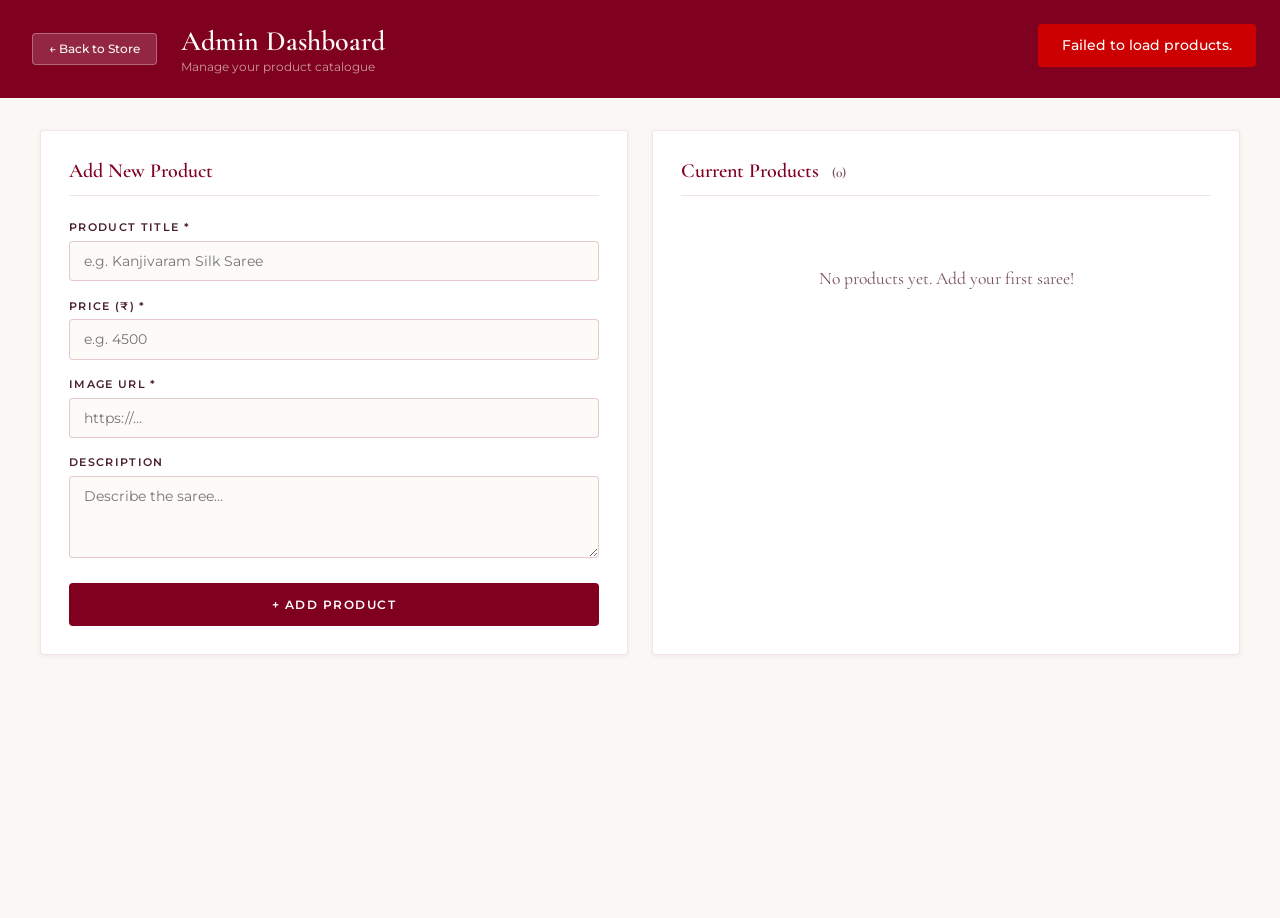
<file: admin.html>
<!DOCTYPE html>
<html lang="en">
<head>
  <meta charset="UTF-8" />
  <meta name="viewport" content="width=device-width, initial-scale=1.0" />
  <title>Admin – Sree Meenakshi Amman Sarees</title>
  <link rel="stylesheet" href="styles.css" />
</head>
<body>

  <!-- ══════════════════════════════════════
       ADMIN HEADER
  ══════════════════════════════════════ -->
  <div class="admin-header">
    <a href="index.html" class="back-btn">← Back to Store</a>
    <div>
      <h1 class="admin-title">Admin Dashboard</h1>
      <p class="admin-sub">Manage your product catalogue</p>
    </div>
  </div>

  <!-- ══════════════════════════════════════
       ADMIN BODY
  ══════════════════════════════════════ -->
  <div class="admin-body">
    <div class="admin-grid">

      <!-- ADD PRODUCT FORM -->
      <div class="admin-card">
        <h2 class="admin-section-title">Add New Product</h2>
        <div class="admin-form">

          <div class="form-group">
            <label class="form-label" for="fTitle">Product Title *</label>
            <input id="fTitle" class="form-input" type="text"
                   placeholder="e.g. Kanjivaram Silk Saree" />
          </div>

          <div class="form-group">
            <label class="form-label" for="fPrice">Price (₹) *</label>
            <input id="fPrice" class="form-input" type="number"
                   placeholder="e.g. 4500" min="0" />
          </div>

          <div class="form-group">
            <label class="form-label" for="fImage">Image URL *</label>
            <input id="fImage" class="form-input" type="url"
                   placeholder="https://…" />
          </div>

          <div class="form-group">
            <label class="form-label" for="fDesc">Description</label>
            <textarea id="fDesc" class="form-input form-textarea"
                      placeholder="Describe the saree…"></textarea>
          </div>

          <button class="admin-add-btn" id="addBtn" onclick="addProduct()">
            + Add Product
          </button>
        </div>
      </div>

      <!-- PRODUCT LIST -->
      <div class="admin-card">
        <h2 class="admin-section-title">
          Current Products
          <span id="countBadge" style="font-size:.85rem;color:var(--text-soft);margin-left:.5rem;">(loading…)</span>
        </h2>

        <div id="productListWrap">
          <p class="admin-loading" id="listLoading">Loading products…</p>
          <div class="admin-product-list" id="productList" style="display:none;"></div>
          <p class="admin-empty" id="listEmpty" style="display:none;">
            No products yet. Add your first saree!
          </p>
        </div>
      </div>

    </div>
  </div>

  <!-- Toast -->
  <div id="toastEl" class="toast" style="display:none;"></div>

  <!-- ══════════════════════════════════════
       JAVASCRIPT
  ══════════════════════════════════════ -->
  <script>
    /* ── Supabase config ── */
    const SB_URL = 'https://mzwkuhtwzsuzwxuiujkk.supabase.co';
    const SB_KEY = 'sb_publishable_4GYLDREsM422Jl0sQYyxcQ_ykwCVYFz';

    const sbHeaders = {
      'apikey': SB_KEY,
      'Authorization': 'Bearer ' + SB_KEY,
      'Content-Type': 'application/json'
    };

    /* ── State ── */
    let products = [];

    /* ── Toast helper ── */
    let toastTimer;
    function showToast(msg, type = 'success') {
      const el = document.getElementById('toastEl');
      el.textContent = msg;
      el.className = 'toast toast-' + type;
      el.style.display = 'block';
      clearTimeout(toastTimer);
      toastTimer = setTimeout(() => { el.style.display = 'none'; }, 3600);
    }

    /* ── Fetch products ── */
    async function loadProducts() {
      document.getElementById('listLoading').style.display = 'block';
      document.getElementById('productList').style.display = 'none';
      document.getElementById('listEmpty').style.display = 'none';
      try {
        const res = await fetch(
          `${SB_URL}/rest/v1/products?select=*&order=id.desc`,
          { headers: sbHeaders }
        );
        const data = await res.json();
        products = Array.isArray(data) ? data : [];
      } catch (e) {
        products = [];
        showToast('Failed to load products.', 'error');
      }
      renderList();
    }

    /* ── Render list ── */
    function renderList() {
      document.getElementById('listLoading').style.display = 'none';
      document.getElementById('countBadge').textContent = `(${products.length})`;

      const list  = document.getElementById('productList');
      const empty = document.getElementById('listEmpty');

      if (!products.length) {
        list.style.display  = 'none';
        empty.style.display = 'block';
        return;
      }

      list.style.display  = 'flex';
      empty.style.display = 'none';
      list.innerHTML = '';

      products.forEach(p => {
        const price = Number(p.price).toLocaleString('en-IN');
        const row = document.createElement('div');
        row.className = 'admin-product-row';
        row.innerHTML = `
          <img src="${escHtml(p.image_url)}" alt="${escHtml(p.title)}"
               class="admin-thumb"
               onerror="this.src='data:image/svg+xml,%3Csvg xmlns=\\'http://www.w3.org/2000/svg\\' width=\\'56\\' height=\\'56\\'%3E%3Crect width=\\'56\\' height=\\'56\\' fill=\\'%23ece8e0\\'/%3E%3C/svg%3E'" />
          <div class="admin-row-info">
            <p class="admin-row-title" title="${escHtml(p.title)}">${escHtml(p.title)}</p>
            <p class="admin-row-price">₹${price}</p>
          </div>
          <button class="delete-btn" onclick="deleteProduct(${p.id})">Delete</button>`;
        list.appendChild(row);
      });
    }

    /* ── Add product ── */
    async function addProduct() {
      const title  = document.getElementById('fTitle').value.trim();
      const price  = document.getElementById('fPrice').value.trim();
      const image  = document.getElementById('fImage').value.trim();
      const desc   = document.getElementById('fDesc').value.trim();

      if (!title || !price || !image) {
        showToast('Please fill Title, Price, and Image URL.', 'error');
        return;
      }
      if (isNaN(parseFloat(price)) || parseFloat(price) < 0) {
        showToast('Please enter a valid price.', 'error');
        return;
      }

      const btn = document.getElementById('addBtn');
      btn.disabled = true;
      btn.textContent = 'Adding…';

      try {
        const res = await fetch(`${SB_URL}/rest/v1/products`, {
          method: 'POST',
          headers: { ...sbHeaders, 'Prefer': 'return=representation' },
          body: JSON.stringify({
            title,
            price: parseFloat(price),
            image_url: image,
            description: desc || null
          })
        });
        if (!res.ok) throw new Error();
        showToast('Product added successfully! ✨');
        document.getElementById('fTitle').value = '';
        document.getElementById('fPrice').value = '';
        document.getElementById('fImage').value = '';
        document.getElementById('fDesc').value  = '';
        await loadProducts();
      } catch (e) {
        showToast('Error adding product. Please try again.', 'error');
      }

      btn.disabled = false;
      btn.textContent = '+ Add Product';
    }

    /* ── Delete product ── */
    async function deleteProduct(id) {
      if (!confirm('Remove this product from the catalogue?')) return;
      try {
        const res = await fetch(
          `${SB_URL}/rest/v1/products?id=eq.${id}`,
          { method: 'DELETE', headers: sbHeaders }
        );
        if (!res.ok) throw new Error();
        showToast('Product removed.');
        await loadProducts();
      } catch (e) {
        showToast('Error deleting product.', 'error');
      }
    }

    /* ── Allow Enter key in form fields ── */
    ['fTitle','fPrice','fImage','fDesc'].forEach(id => {
      document.getElementById(id).addEventListener('keydown', e => {
        if (e.key === 'Enter' && id !== 'fDesc') addProduct();
      });
    });

    /* ── Util ── */
    function escHtml(s) {
      return String(s)
        .replace(/&/g,'&amp;').replace(/</g,'&lt;')
        .replace(/>/g,'&gt;').replace(/"/g,'&quot;');
    }

    /* ── Boot ── */
    loadProducts();
  </script>
</body>
</html>
</file>
<file: styles.css>
@import url('https://fonts.googleapis.com/css2?family=Cormorant+Garamond:ital,wght@0,300;0,400;0,500;0,600;0,700;1,400;1,600&family=Montserrat:wght@300;400;500;600&display=swap');

*, *::before, *::after { box-sizing: border-box; margin: 0; padding: 0; }

:root {
  --maroon:      #800020;
  --maroon-dark: #5c0018;
  --maroon-light:#9d0028;
  --gold:        #D4AF37;
  --gold-light:  #e8c84a;
  --cream:       #FDFBF7;
  --cream-dark:  #f5f0e8;
  --text-dark:   #1a0a0f;
  --text-mid:    #4a2030;
  --text-soft:   #7a5060;
  --shadow-sm:   0 1px 4px rgba(128,0,32,.08);
  --shadow-md:   0 4px 20px rgba(128,0,32,.12);
  --shadow-lg:   0 12px 48px rgba(128,0,32,.18);
  --serif:       'Cormorant Garamond', Georgia, serif;
  --sans:        'Montserrat', Arial, sans-serif;
  --radius:      4px;
  --transition:  all .3s cubic-bezier(.4,0,.2,1);
}

html { scroll-behavior: smooth; }
body { font-family: var(--sans); background: var(--cream); color: var(--text-dark); min-height: 100vh; }

/* ═══════════════════════════════════════════
   HERO
═══════════════════════════════════════════ */
.hero {
  position: relative;
  min-height: 100vh;
  background: linear-gradient(160deg, var(--maroon-dark) 0%, var(--maroon) 50%, #a30028 100%);
  display: flex; align-items: center; justify-content: center;
  overflow: hidden;
}
.hero::before {
  content: '';
  position: absolute; inset: 0;
  background: url("data:image/svg+xml,%3Csvg width='60' height='60' viewBox='0 0 60 60' xmlns='http://www.w3.org/2000/svg'%3E%3Cg fill='none' fill-rule='evenodd'%3E%3Cg fill='%23d4af37' fill-opacity='0.06'%3E%3Cpath d='M36 34v-4h-2v4h-4v2h4v4h2v-4h4v-2h-4zm0-30V0h-2v4h-4v2h4v4h2V6h4V4h-4zM6 34v-4H4v4H0v2h4v4h2v-4h4v-2H6zM6 4V0H4v4H0v2h4v4h2V6h4V4H6z'/%3E%3C/g%3E%3C/g%3E%3C/svg%3E");
}
.hero-ornament {
  position: absolute; width: 220px; height: 220px;
  border: 1px solid rgba(212,175,55,.18);
  border-radius: 50%;
}
.hero-ornament.tl { top: -70px; left: -70px; }
.hero-ornament.tr { top: -70px; right: -70px; }
.hero-ornament.bl { bottom: -70px; left: -70px; }
.hero-ornament.br { bottom: -70px; right: -70px; }

.hero-content {
  position: relative; z-index: 2;
  text-align: center; padding: 2rem;
  animation: fadeUp .9s ease both;
}
@keyframes fadeUp {
  from { opacity: 0; transform: translateY(28px); }
  to   { opacity: 1; transform: translateY(0); }
}
.hero-eyebrow {
  font-family: var(--sans); font-size: .68rem; font-weight: 500;
  letter-spacing: .28em; color: rgba(212,175,55,.8);
  text-transform: uppercase; margin-bottom: 1.4rem;
}
.hero-title {
  font-family: var(--serif);
  font-size: clamp(2.8rem, 8vw, 5.8rem);
  font-weight: 600; line-height: 1.06;
  color: var(--cream); letter-spacing: -.01em; margin-bottom: 1.4rem;
}
.hero-title-accent { color: var(--gold); font-style: italic; }

.divider {
  display: flex; align-items: center; justify-content: center;
  gap: 1rem; margin: 1.4rem auto;
}
.divider-line {
  display: block; width: 80px; height: 1px;
  background: linear-gradient(to right, transparent, var(--gold));
}
.divider .divider-line:last-child {
  background: linear-gradient(to left, transparent, var(--gold));
}
.divider-gem { color: var(--gold); font-size: .7rem; }

.hero-tagline {
  font-family: var(--serif); font-size: 1.2rem; font-weight: 300;
  font-style: italic; color: rgba(253,251,247,.72); margin-bottom: 2.5rem;
}
.hero-cta {
  display: inline-block;
  padding: .85rem 2.5rem;
  background: transparent;
  border: 1px solid var(--gold);
  color: var(--gold);
  font-family: var(--sans); font-size: .72rem; font-weight: 500;
  letter-spacing: .22em; text-transform: uppercase;
  text-decoration: none;
  transition: var(--transition);
}
.hero-cta:hover { background: var(--gold); color: var(--maroon-dark); }

.hero-scroll {
  position: absolute; bottom: 2rem; left: 50%; transform: translateX(-50%);
  display: flex; flex-direction: column; align-items: center; gap: .4rem;
  animation: bounce 2.2s infinite;
}
.scroll-dot { width: 6px; height: 6px; border-radius: 50%; background: rgba(212,175,55,.55); }
.scroll-lbl {
  font-family: var(--sans); font-size: .58rem; letter-spacing: .22em;
  color: rgba(212,175,55,.55); text-transform: uppercase;
}
@keyframes bounce {
  0%,100% { transform: translateX(-50%) translateY(0); }
  50%      { transform: translateX(-50%) translateY(7px); }
}

/* ═══════════════════════════════════════════
   TRUST STRIP
═══════════════════════════════════════════ */
.trust-strip {
  background: var(--maroon);
  display: flex; flex-wrap: wrap; justify-content: center;
  gap: 1.4rem; padding: .82rem 1.5rem;
}
.trust-item {
  font-family: var(--sans); font-size: .63rem; font-weight: 500;
  letter-spacing: .22em; color: rgba(212,175,55,.82);
  text-transform: uppercase; white-space: nowrap;
}

/* ═══════════════════════════════════════════
   MAIN / COLLECTION
═══════════════════════════════════════════ */
.main-content { padding: 5rem 2rem; max-width: 1400px; margin: 0 auto; }
.section-header { text-align: center; margin-bottom: 3.5rem; }
.section-eyebrow {
  font-family: var(--sans); font-size: .63rem; font-weight: 500;
  letter-spacing: .3em; color: var(--gold); text-transform: uppercase;
  margin-bottom: .7rem;
}
.section-title {
  font-family: var(--serif);
  font-size: clamp(2rem, 4vw, 2.8rem);
  font-weight: 600; color: var(--maroon);
}

/* ═══════════════════════════════════════════
   SEARCH
═══════════════════════════════════════════ */
.search-wrap { display: flex; justify-content: center; margin-bottom: 3rem; }
.search-box { position: relative; width: 100%; max-width: 420px; }
.search-icon {
  position: absolute; left: 1rem; top: 50%; transform: translateY(-50%);
  color: var(--text-soft); pointer-events: none;
}
.search-input {
  width: 100%; padding: .84rem 1rem .84rem 2.8rem;
  border: 1px solid rgba(128,0,32,.2);
  background: white; border-radius: var(--radius);
  font-family: var(--sans); font-size: .85rem; color: var(--text-dark);
  outline: none; transition: var(--transition);
}
.search-input:focus { border-color: var(--gold); box-shadow: 0 0 0 3px rgba(212,175,55,.1); }
.search-input::placeholder { color: var(--text-soft); }

/* ═══════════════════════════════════════════
   PRODUCT GRID
═══════════════════════════════════════════ */
.product-grid {
  display: grid;
  grid-template-columns: repeat(auto-fill, minmax(270px, 1fr));
  gap: 2rem;
}

/* ═══════════════════════════════════════════
   PRODUCT CARD
═══════════════════════════════════════════ */
.product-card {
  background: white;
  border: 1px solid rgba(128,0,32,.08);
  border-radius: var(--radius);
  overflow: hidden;
  cursor: pointer;
  transition: var(--transition);
  box-shadow: var(--shadow-sm);
}
.product-card:hover {
  transform: translateY(-6px);
  box-shadow: var(--shadow-lg);
  border-color: rgba(212,175,55,.38);
}
.card-img-wrap {
  position: relative; overflow: hidden;
  aspect-ratio: 3/4;
}
.card-img {
  width: 100%; height: 100%; object-fit: cover;
  transition: transform .6s cubic-bezier(.4,0,.2,1);
}
.product-card:hover .card-img { transform: scale(1.055); }
.card-overlay {
  position: absolute; inset: 0;
  background: rgba(128,0,32,.5);
  display: flex; align-items: center; justify-content: center;
  opacity: 0; transition: opacity .3s;
}
.product-card:hover .card-overlay { opacity: 1; }
.overlay-text {
  font-family: var(--sans); font-size: .68rem; font-weight: 500;
  letter-spacing: .25em; text-transform: uppercase;
  color: white; border: 1px solid rgba(255,255,255,.6);
  padding: .6rem 1.5rem;
}
.card-body { padding: 1.2rem 1.2rem 1.5rem; }
.card-title {
  font-family: var(--serif); font-size: 1.12rem; font-weight: 600;
  color: var(--text-dark); margin-bottom: .4rem; line-height: 1.3;
}
.card-price {
  font-family: var(--sans); font-size: .98rem; font-weight: 600;
  color: var(--maroon); margin-bottom: 1rem;
}

/* ═══════════════════════════════════════════
   WHATSAPP BUTTON
═══════════════════════════════════════════ */
.whatsapp-btn {
  display: flex; align-items: center; justify-content: center; gap: .5rem;
  width: 100%; padding: .74rem 1rem;
  background: linear-gradient(135deg, #1fbe52, #17a843);
  color: white;
  border: none; border-radius: var(--radius);
  font-family: var(--sans); font-size: .78rem; font-weight: 600;
  letter-spacing: .05em; cursor: pointer;
  transition: var(--transition);
  box-shadow: 0 2px 10px rgba(31,190,82,.22);
}
.whatsapp-btn:hover {
  background: linear-gradient(135deg, #17a843, #128c38);
  transform: translateY(-1px);
  box-shadow: 0 4px 16px rgba(31,190,82,.32);
}
.whatsapp-btn svg { flex-shrink: 0; }

/* ═══════════════════════════════════════════
   SKELETON LOADER
═══════════════════════════════════════════ */
.skeleton-card {
  background: white;
  border: 1px solid rgba(128,0,32,.06);
  border-radius: var(--radius); overflow: hidden;
}
.skel-img { aspect-ratio: 3/4; width: 100%; background: #ece8e0; }
.skel-body { padding: 1.2rem; }
.skel-line { height: 14px; border-radius: 4px; margin-bottom: .75rem; background: #ece8e0; }
.skel-line.w80 { width: 80%; }
.skel-line.w50 { width: 50%; }
.skel-btn { height: 40px; border-radius: var(--radius); background: #ece8e0; margin-top: .5rem; }
.pulse { animation: pulse 1.7s ease-in-out infinite; }
@keyframes pulse { 0%,100% { opacity: 1; } 50% { opacity: .45; } }

/* ═══════════════════════════════════════════
   EMPTY STATE
═══════════════════════════════════════════ */
.empty-state {
  grid-column: 1/-1; text-align: center; padding: 5rem 2rem;
}
.empty-icon { font-size: 3rem; margin-bottom: 1rem; }
.empty-title {
  font-family: var(--serif); font-size: 1.5rem;
  color: var(--text-mid); margin-bottom: .5rem;
}
.empty-sub { font-size: .85rem; color: var(--text-soft); }

/* ═══════════════════════════════════════════
   MODAL
═══════════════════════════════════════════ */
.modal-backdrop {
  position: fixed; inset: 0; z-index: 1000;
  background: rgba(20,0,8,.76); backdrop-filter: blur(6px);
  display: flex; align-items: center; justify-content: center;
  padding: 1rem;
  animation: fadeIn .25s ease both;
}
.modal-backdrop.hidden { display: none; }
@keyframes fadeIn { from { opacity: 0; } to { opacity: 1; } }

.modal-box {
  position: relative; background: var(--cream);
  border-radius: var(--radius);
  max-width: 900px; width: 100%; max-height: 90vh; overflow-y: auto;
  box-shadow: var(--shadow-lg);
  animation: slideUp .35s cubic-bezier(.4,0,.2,1) both;
}
@keyframes slideUp {
  from { opacity: 0; transform: translateY(28px); }
  to   { opacity: 1; transform: translateY(0); }
}
.modal-close {
  position: sticky; top: 0; float: right;
  margin: 1rem 1rem 0 0;
  width: 36px; height: 36px;
  background: var(--maroon); color: white;
  border: none; border-radius: 50%;
  cursor: pointer; font-size: 1rem;
  display: flex; align-items: center; justify-content: center;
  z-index: 10; transition: var(--transition);
}
.modal-close:hover { background: var(--maroon-dark); transform: rotate(90deg); }

.modal-inner {
  display: grid;
  grid-template-columns: 1fr 1fr;
  clear: both;
}
.modal-img-wrap { aspect-ratio: 3/4; overflow: hidden; }
.modal-img { width: 100%; height: 100%; object-fit: cover; }

.modal-info {
  padding: 3rem 2rem;
  display: flex; flex-direction: column; justify-content: center;
}
.modal-label {
  font-family: var(--sans); font-size: .63rem; font-weight: 500;
  letter-spacing: .3em; text-transform: uppercase;
  color: var(--gold); margin-bottom: .75rem;
}
.modal-title {
  font-family: var(--serif);
  font-size: clamp(1.5rem, 3vw, 2.1rem);
  font-weight: 600; color: var(--maroon); line-height: 1.2;
  margin-bottom: .5rem;
}
.modal-divider {
  width: 60px; height: 2px;
  background: linear-gradient(to right, var(--gold), transparent);
  margin: 1.2rem 0;
}
.modal-desc {
  font-size: .875rem; line-height: 1.75;
  color: var(--text-soft); margin-bottom: 1.5rem;
}
.modal-price-row {
  display: flex; align-items: center; gap: 1rem; margin-bottom: 1.75rem;
}
.modal-price {
  font-family: var(--serif); font-size: 2rem; font-weight: 600;
  color: var(--maroon);
}
.modal-tag {
  font-family: var(--sans); font-size: .63rem; font-weight: 500;
  letter-spacing: .15em; text-transform: uppercase;
  color: #17a843;
  background: rgba(31,190,82,.1);
  padding: .3rem .75rem;
  border: 1px solid rgba(31,190,82,.2);
  border-radius: 50px;
}

/* ═══════════════════════════════════════════
   FOOTER
═══════════════════════════════════════════ */
.footer {
  background: var(--maroon-dark);
  padding: 3rem 2rem;
}
.footer-inner { text-align: center; }
.footer-brand { margin-bottom: 1rem; }
.footer-name {
  font-family: var(--serif); font-size: 1.4rem; font-weight: 600;
  color: var(--cream); margin-bottom: .3rem;
}
.footer-sub {
  font-family: var(--sans); font-size: .68rem; font-weight: 300;
  letter-spacing: .22em; color: rgba(212,175,55,.6);
  text-transform: uppercase;
}
.footer-div { margin: 1.5rem auto; max-width: 200px; }
.footer-contact {
  font-size: .8rem; color: rgba(253,251,247,.6); margin-bottom: 1.5rem;
}
.footer-admin-link {
  display: inline-block;
  color: rgba(212,175,55,.32);
  font-family: var(--sans); font-size: .68rem;
  letter-spacing: .18em; text-transform: uppercase;
  text-decoration: none;
  transition: color .2s;
}
.footer-admin-link:hover { color: rgba(212,175,55,.72); }

/* ═══════════════════════════════════════════
   TOAST
═══════════════════════════════════════════ */
.toast {
  position: fixed; top: 1.5rem; right: 1.5rem; z-index: 9999;
  padding: .84rem 1.5rem;
  border-radius: var(--radius);
  font-family: var(--sans); font-size: .85rem; font-weight: 500;
  box-shadow: var(--shadow-md);
  animation: slideInR .3s ease both;
  pointer-events: none;
}
@keyframes slideInR {
  from { opacity: 0; transform: translateX(20px); }
  to   { opacity: 1; transform: translateX(0); }
}
.toast-success { background: #1fbe52; color: white; }
.toast-error   { background: #c00;    color: white; }
.toast.hide    { animation: none; opacity: 0; transition: opacity .4s; }

/* ═══════════════════════════════════════════
   ADMIN – HEADER
═══════════════════════════════════════════ */
.admin-header {
  background: var(--maroon);
  padding: 1.5rem 2rem;
  display: flex; align-items: center; gap: 1.5rem;
}
.back-btn {
  background: rgba(255,255,255,.15); color: var(--cream);
  border: 1px solid rgba(255,255,255,.3);
  padding: .5rem 1rem; border-radius: var(--radius);
  font-family: var(--sans); font-size: .74rem; font-weight: 500;
  cursor: pointer; transition: var(--transition); white-space: nowrap;
  text-decoration: none; display: inline-block;
}
.back-btn:hover { background: rgba(255,255,255,.25); }
.admin-title {
  font-family: var(--serif); font-size: 1.75rem; font-weight: 600;
  color: var(--cream);
}
.admin-sub { font-size: .74rem; color: rgba(253,251,247,.6); margin-top: .15rem; }

/* ═══════════════════════════════════════════
   ADMIN – GRID & CARDS
═══════════════════════════════════════════ */
.admin-body { background: #faf8f5; min-height: calc(100vh - 80px); padding: 2rem; }
.admin-grid {
  display: grid; grid-template-columns: 1fr 1fr;
  gap: 1.5rem; max-width: 1200px; margin: 0 auto;
}
.admin-card {
  background: white;
  border: 1px solid rgba(128,0,32,.1);
  border-radius: var(--radius);
  padding: 1.75rem;
  box-shadow: var(--shadow-sm);
}
.admin-section-title {
  font-family: var(--serif); font-size: 1.25rem; font-weight: 600;
  color: var(--maroon); margin-bottom: 1.5rem;
  padding-bottom: .75rem;
  border-bottom: 1px solid rgba(128,0,32,.1);
}
.admin-form { display: flex; flex-direction: column; gap: 1.1rem; }
.form-group  { display: flex; flex-direction: column; gap: .4rem; }
.form-label {
  font-family: var(--sans); font-size: .7rem; font-weight: 600;
  letter-spacing: .12em; text-transform: uppercase; color: var(--text-mid);
}
.form-input {
  padding: .7rem .9rem;
  border: 1px solid rgba(128,0,32,.2);
  border-radius: var(--radius);
  font-family: var(--sans); font-size: .85rem; color: var(--text-dark);
  background: var(--cream); outline: none;
  transition: var(--transition);
}
.form-input:focus { border-color: var(--gold); box-shadow: 0 0 0 3px rgba(212,175,55,.12); }
.form-textarea { resize: vertical; min-height: 82px; }
.admin-add-btn {
  padding: .86rem;
  background: var(--maroon); color: white;
  border: none; border-radius: var(--radius);
  font-family: var(--sans); font-size: .78rem; font-weight: 600;
  letter-spacing: .12em; text-transform: uppercase;
  cursor: pointer; transition: var(--transition);
  margin-top: .5rem;
}
.admin-add-btn:hover:not(:disabled) { background: var(--maroon-dark); }
.admin-add-btn:disabled { opacity: .6; cursor: not-allowed; }
.admin-loading, .admin-empty {
  text-align: center; padding: 3rem;
  font-family: var(--serif); font-size: 1.1rem; color: var(--text-soft);
}
.admin-product-list {
  display: flex; flex-direction: column; gap: .75rem;
  max-height: 540px; overflow-y: auto;
}
.admin-product-row {
  display: flex; align-items: center; gap: 1rem;
  padding: .75rem;
  border: 1px solid rgba(128,0,32,.08);
  border-radius: var(--radius);
  transition: var(--transition);
}
.admin-product-row:hover { background: rgba(128,0,32,.03); }
.admin-thumb {
  width: 56px; height: 56px; object-fit: cover;
  border-radius: var(--radius); flex-shrink: 0;
  border: 1px solid rgba(128,0,32,.1);
}
.admin-row-info { flex: 1; min-width: 0; }
.admin-row-title {
  font-family: var(--serif); font-weight: 600;
  color: var(--text-dark); font-size: .95rem;
  white-space: nowrap; overflow: hidden; text-overflow: ellipsis;
}
.admin-row-price { font-size: .78rem; color: var(--maroon); font-weight: 500; }
.delete-btn {
  padding: .38rem .82rem;
  background: transparent;
  border: 1px solid rgba(200,0,0,.3);
  color: #c00; border-radius: var(--radius);
  font-family: var(--sans); font-size: .7rem; font-weight: 500;
  cursor: pointer; transition: var(--transition); white-space: nowrap;
  flex-shrink: 0;
}
.delete-btn:hover { background: #c00; color: white; border-color: #c00; }

/* ═══════════════════════════════════════════
   RESPONSIVE
═══════════════════════════════════════════ */
@media (max-width: 768px) {
  .admin-grid  { grid-template-columns: 1fr; }
  .modal-inner { grid-template-columns: 1fr; }
}
@media (max-width: 640px) {
  .product-grid { grid-template-columns: repeat(2,1fr); gap: 1rem; }
  .main-content { padding: 3.5rem 1rem; }
  .card-body    { padding: .875rem; }
  .card-title   { font-size: .94rem; }
  .card-price   { font-size: .84rem; }
  .whatsapp-btn { font-size: .7rem; padding: .6rem .5rem; }
  .admin-body   { padding: 1rem; }
}
</file>
